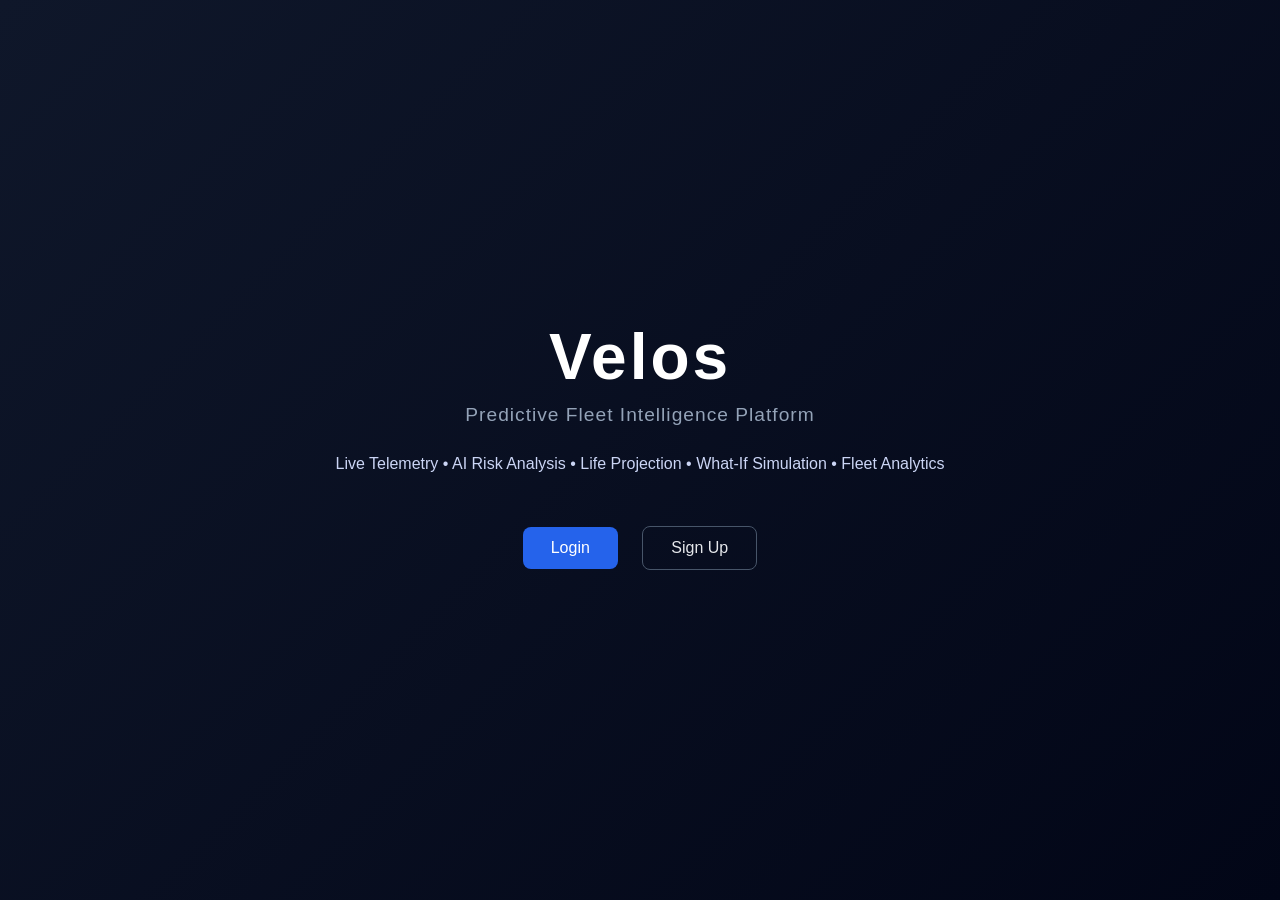
<file: frontend/index.html>
<!DOCTYPE html>
<html>
<head>
    <title>Velos - Fleet Intelligence Platform</title>
    <link rel="stylesheet" href="css/index.css">
</head>
<body>

<div class="landing">

    <h1>Velos</h1>
    <p class="tagline">
        Predictive Fleet Intelligence Platform
    </p>

    <p class="description">
        Live Telemetry • AI Risk Analysis • Life Projection • What-If Simulation • Fleet Analytics
    </p>

    <div class="buttons">
        <a href="login.html" class="btn primary">Login</a>
        <a href="signup.html" class="btn secondary">Sign Up</a>
    </div>

</div>

</body>
</html>
</file>
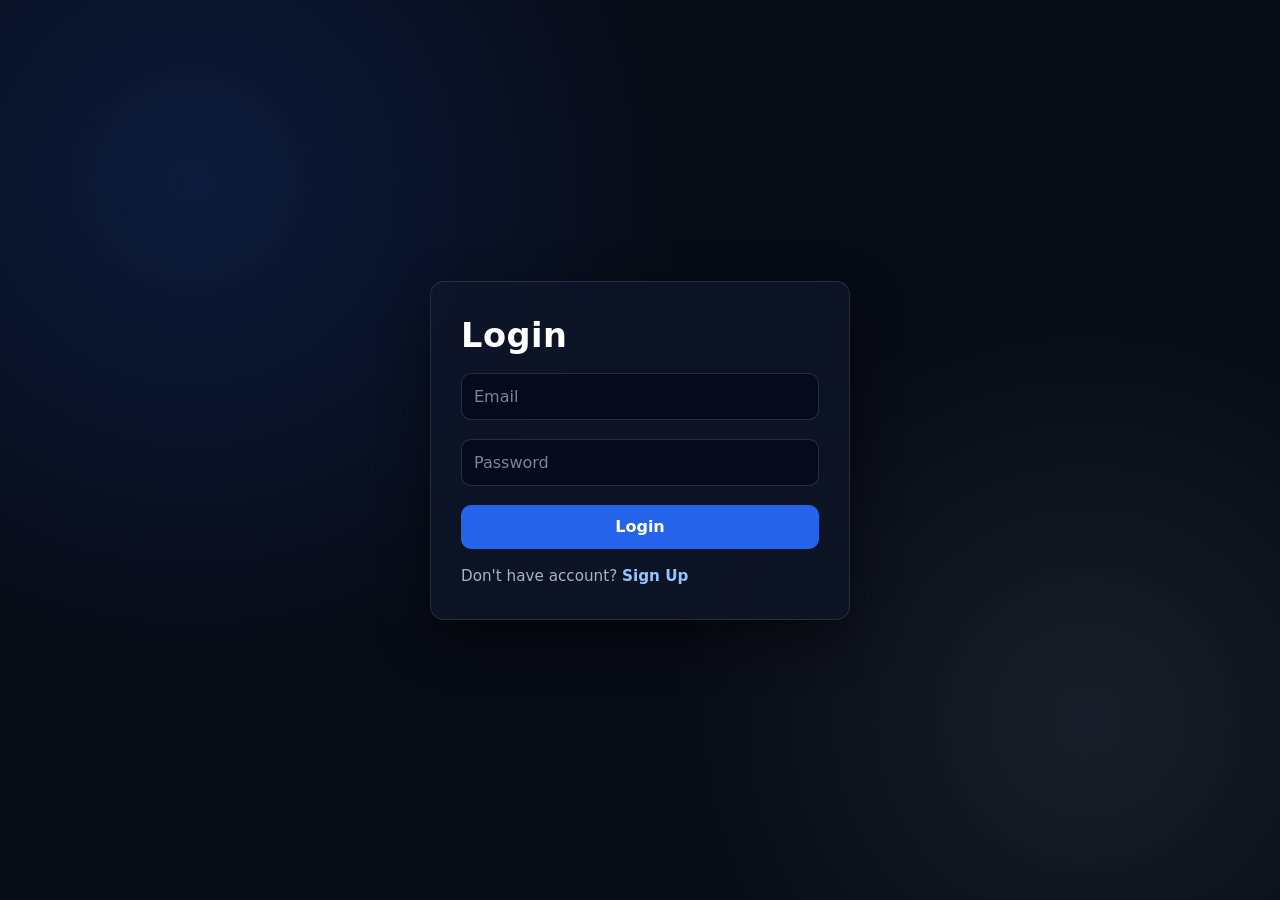
<file: frontend/create-vehicle.html>
<!DOCTYPE html>
<html>
<head>
    <title>Create Vehicle - Velos</title>
    <link rel="stylesheet" href="css/main.css">
    <link rel="stylesheet" href="css/create-vehicle.css">
    <script src="js/auth.js"></script>
    <script>requireAuth();</script>
</head>

<body>

<div class="layout">

    <!-- Sidebar -->
    <aside class="sidebar">
        <h2>Velos</h2>
        <ul>
            <li><a href="dashboard.html">Dashboard</a></li>
            <li><a href="vehicles.html">Vehicles</a></li>
            <li><a href="alerts.html">Alerts</a></li>
            <li><a href="analytics.html">Analytics</a></li>
            <li><a href="#" onclick="logout()">Logout</a></li>
        </ul>
    </aside>

    <!-- Main Content -->
    <main class="content">

        <h1>Create New Vehicle</h1>

        <div class="card" style="max-width:600px;">

            <div style="display:flex; flex-direction:column; gap:15px; margin-top:20px;">

                <input type="text" id="vNumber" placeholder="Number Plate" required>
                <input type="text" id="vName" placeholder="Vehicle Name" required>
                <input type="text" id="vModel" placeholder="Model" required>
                <input type="number" id="vYear" placeholder="Year" required>
                <input type="text" id="vImage" placeholder="Image URL (optional)">

                <button onclick="createVehicle()" class="add-vehicle-btn">
                    Create Vehicle
                </button>

            </div>

        </div>

    </main>

</div>

<script src="js/config.js"></script>
<script src="js/api.js"></script>

<script>
async function createVehicle() {

    const payload = {
        number_plate: document.getElementById("vNumber").value,
        name: document.getElementById("vName").value,
        model: document.getElementById("vModel").value,
        year: parseInt(document.getElementById("vYear").value),
        image_url: document.getElementById("vImage").value
    };

    const res = await authFetch(`${BASE_URL}/vehicles`, {
        method: "POST",
        headers: { "Content-Type": "application/json" },
        body: JSON.stringify(payload)
    });

    if (res.ok) {
        alert("Vehicle Created Successfully");
        window.location.href = "vehicles.html";
    } else {
        alert("Error creating vehicle");
    }
}
</script>

</body>
</html>
</file>
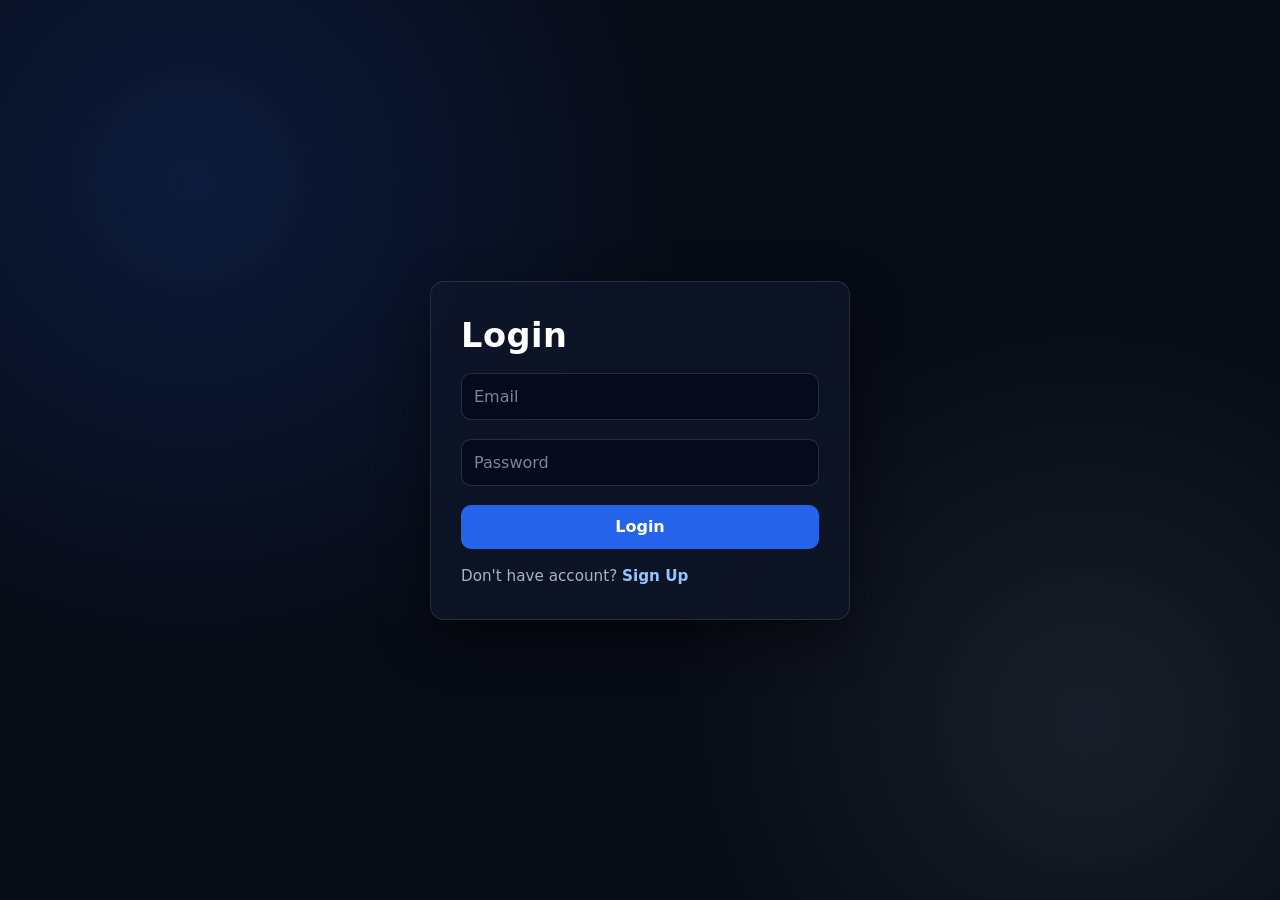
<file: frontend/login.html>
<!DOCTYPE html>
<html>
<head>
    <title>Login - Velos</title>
    <link rel="stylesheet" href="css/login.css">
</head>
<body>

<div class="landing">

    <h1>Login</h1>

    <input type="email" id="email" placeholder="Email">
    <br><br>
    <input type="password" id="password" placeholder="Password">
    <br><br>
    <button onclick="login()">Login</button>

    <p>
        Don't have account? <a href="signup.html">Sign Up</a>
    </p>

</div>

<script src="js/config.js"></script>
<script src="js/auth.js"></script>
<script>
async function login() {
    const email = document.getElementById("email").value;
    const password = document.getElementById("password").value;

    const response = await fetch(`${BASE_URL}/auth/login`, {
        method: "POST",
        headers: { "Content-Type": "application/x-www-form-urlencoded" },
        body: `username=${email}&password=${password}`
    });

    if (!response.ok) {
        alert("Invalid credentials");
        return;
    }

    const data = await response.json();
    saveToken(data.access_token);
    window.location.href = "dashboard.html";
}
</script>

</body>
</html>
</file>
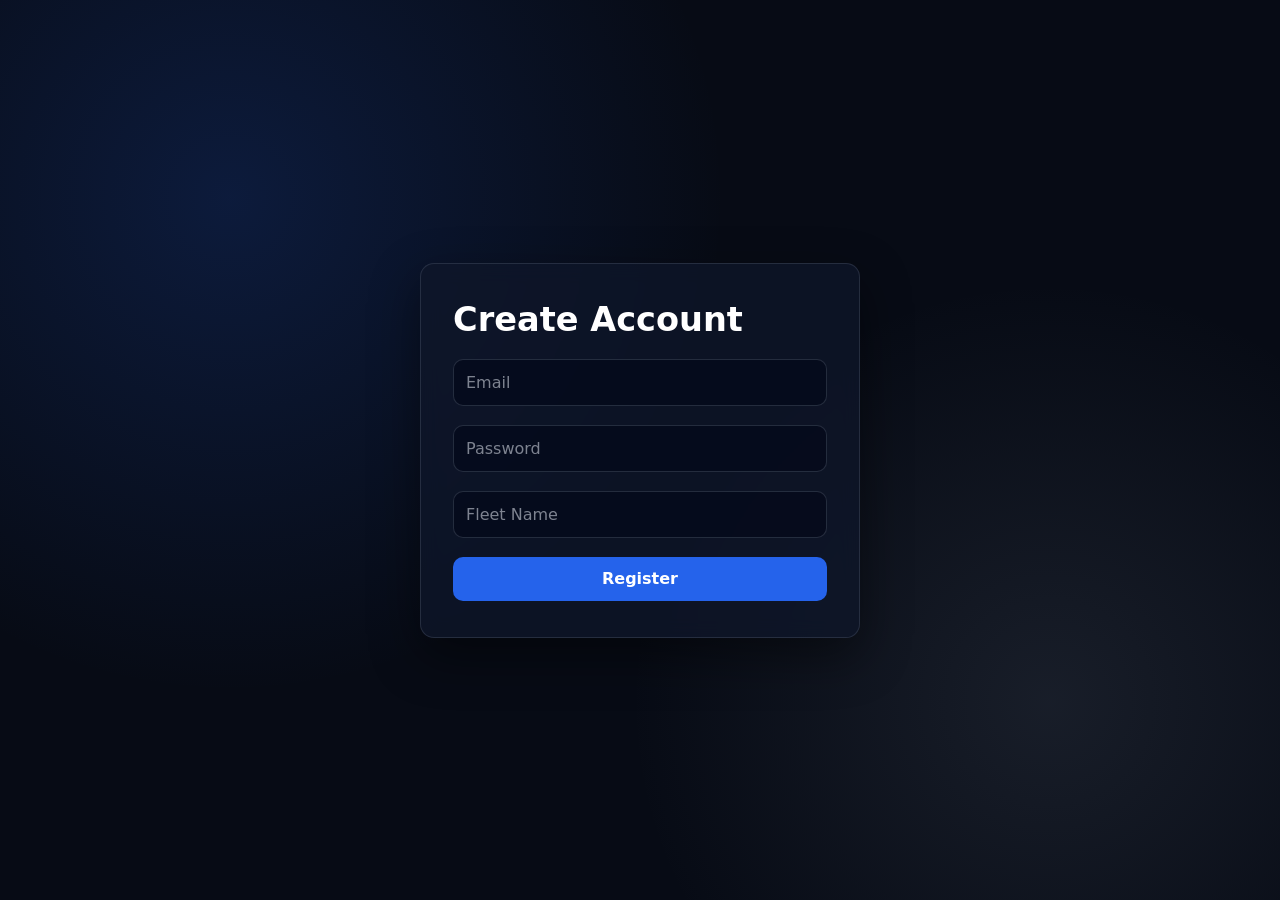
<file: frontend/signup.html>
<!DOCTYPE html>
<html>
<head>
    <title>Sign Up - Velos</title>
    <link rel="stylesheet" href="css/signup.css">
</head>
<body>

<div class="landing">

    <h1>Create Account</h1>

    <input type="email" id="email" placeholder="Email">
    <br><br>
    <input type="password" id="password" placeholder="Password">
    <br><br>
    <input type="text" id="fleet" placeholder="Fleet Name">
    <br><br>
    <button onclick="signup()">Register</button>

</div>

<script src="js/config.js"></script>
<script>
async function signup() {
    const email = document.getElementById("email").value;
    const password = document.getElementById("password").value;
    const fleet = document.getElementById("fleet").value;

    const response = await fetch(`${BASE_URL}/auth/register`, {
        method: "POST",
        headers: { "Content-Type": "application/json" },
        body: JSON.stringify({
            email: email,
            password: password,
            fleet_name: fleet
        })
    });

    if (!response.ok) {
        alert("Registration failed");
        return;
    }

    alert("Account created. Please login.");
    window.location.href = "login.html";
}
</script>

</body>
</html>
</file>
<file: frontend/css/index.css>
* {
    margin: 0;
    padding: 0;
    box-sizing: border-box;
    font-family: "Segoe UI", Arial, sans-serif;
}

body {
    height: 100vh;
    background: linear-gradient(
        135deg,
        #0f172a,
        #020617
    );
    color: #e5e7eb;
    display: flex;
    justify-content: center;
    align-items: center;
}

.landing {
    text-align: center;
    max-width: 700px;
    padding: 40px;
}

h1 {
    font-size: 4rem;
    font-weight: 700;
    letter-spacing: 3px;
    color: white;
}

.tagline {
    margin-top: 10px;
    font-size: 1.2rem;
    color: #94a3b8;
    letter-spacing: 1px;
}

.description {
    margin-top: 25px;
    font-size: 1rem;
    color: #cbd5f5;
    line-height: 1.6;
}

.buttons {
    margin-top: 40px;
}

.btn {
    text-decoration: none;
    padding: 12px 28px;
    margin: 10px;
    border-radius: 8px;
    font-size: 1rem;
    transition: 0.3s ease;
    display: inline-block;
}

.primary {
    background: #2563eb;
    color: white;
}

.primary:hover {
    background: #1d4ed8;
    transform: translateY(-2px);
}

.secondary {
    border: 1px solid #475569;
    color: #e5e7eb;
}

.secondary:hover {
    background: #1e293b;
    transform: translateY(-2px);
}
</file>
<file: frontend/css/main.css>
.landing {
    height: 100vh;
    display: flex;
    flex-direction: column;
    justify-content: center;
    align-items: center;
    text-align: center;
}

.tagline {
    font-size: 20px;
    margin: 10px 0;
    color: #00ff88;
}

.description {
    color: #aaa;
    margin-bottom: 40px;
}

.buttons {
    display: flex;
    gap: 20px;
}

.btn {
    padding: 12px 25px;
    border-radius: 6px;
    text-decoration: none;
    font-weight: bold;
}

.primary {
    background: #00ff88;
    color: black;
}

.secondary {
    background: #1a1a1a;
    border: 1px solid #00ff88;
    color: #00ff88;
}

.btn:hover {
    opacity: 0.8;
}
</file>
<file: frontend/css/create-vehicle.css>
/* ===============================
   Create Vehicle Page Styling
=============================== */

body {
    margin: 0;
    font-family: Arial, sans-serif;
    background: #0f0f0f;
    color: #ffffff;
}

.layout {
    display: flex;
    min-height: 100vh;
}

/* Sidebar */
.sidebar {
    width: 220px;
    background: #151515;
    padding: 20px;
    box-sizing: border-box;
}

.sidebar h2 {
    margin-bottom: 30px;
    color: #00ff88;
}

.sidebar ul {
    list-style: none;
    padding: 0;
}

.sidebar li {
    margin-bottom: 15px;
}

.sidebar a {
    color: #cccccc;
    text-decoration: none;
    transition: 0.2s ease;
}

.sidebar a:hover {
    color: #00ff88;
}

/* Content Area */
.content {
    flex: 1;
    padding: 60px 40px;
    display: flex;
    flex-direction: column;
    align-items: center;
    box-sizing: border-box;
}

.content h1 {
    margin-bottom: 25px;
    font-weight: 600;
    font-size: 28px;
    letter-spacing: 0.5px;
}

.form-wrapper {
    width: 100%;
    display: flex;
    justify-content: center;
}

/* Form Card */
.form-card {
    position: relative;
    width: 100%;
    max-width: 520px;
    padding: 50px 40px;
    border-radius: 18px;
    background: rgba(22, 22, 22, 0.75);
    backdrop-filter: blur(12px);
    border: 1px solid rgba(255,255,255,0.05);
    box-shadow: 0 20px 60px rgba(0,0,0,0.6);
    overflow: hidden;
}

/* Animated subtle border glow */
.form-card::before {
    content: "";
    position: absolute;
    inset: -2px;
    border-radius: 20px;
    background: linear-gradient(
        120deg,
        rgba(0,255,136,0.3),
        transparent,
        rgba(0,255,136,0.3)
    );
    animation: borderGlow 6s linear infinite;
    z-index: -1;
    opacity: 0.4;
}

@keyframes borderGlow {
    0% { transform: rotate(0deg); }
    100% { transform: rotate(360deg); }
}

.form-group {
    position: relative;
    margin-bottom: 28px;
}

.form-group label {
    position: absolute;
    top: 50%;
    left: 16px;
    transform: translateY(-50%);
    font-size: 14px;
    color: #666;
    pointer-events: none;
    transition: 0.25s ease;
}

.form-group input {
    width: 100%;
    background: rgba(0,0,0,0.4);
    border: 1px solid #2a2a2a;
    color: #ffffff;
    padding: 20px 16px 8px 16px;
    border-radius: 12px;
    font-size: 14px;
    transition: all 0.25s ease;
}

.form-group input:focus {
    outline: none;
    border-color: #00ff88;
    box-shadow: 0 0 0 1px rgba(0,255,136,0.4), 0 0 18px rgba(0,255,136,0.25);
    background: rgba(0,0,0,0.6);
}

.form-group input:focus + label,
.form-group input:not(:placeholder-shown) + label {
    top: 8px;
    font-size: 11px;
    color: #00ff88;
    transform: translateY(0);
}

/* Submit Button */
.submit-btn {
    margin-top: 15px;
    width: 100%;
    background: linear-gradient(90deg, #00ff88, #00cc6a);
    border: none;
    padding: 14px;
    border-radius: 10px;
    cursor: pointer;
    font-weight: 600;
    font-size: 15px;
    letter-spacing: 0.5px;
    transition: all 0.2s ease;
}

.submit-btn:hover {
    transform: translateY(-2px);
    box-shadow: 0 8px 20px rgba(0,255,136,0.25);
}

/* Responsive */
@media (max-width: 768px) {
    .layout {
        flex-direction: column;
    }

    .sidebar {
        width: 100%;
    }

    .content {
        padding: 30px 20px;
    }
}

.spinner {
    width: 16px;
    height: 16px;
    border: 2px solid #000;
    border-top: 2px solid transparent;
    border-radius: 50%;
    display: inline-block;
    animation: spin 0.6s linear infinite;
    margin-right: 8px;
}
@keyframes spin {
    0% { transform: rotate(0deg); }
    100% { transform: rotate(360deg); }
}
</file>
<file: frontend/css/login.css>
*{
    margin: 0;
    padding: 0;
    box-sizing: border-box;
    font-family: "Segoe UI", system-ui, -apple-system, Arial, sans-serif;
}

body {
    min-height: 100vh;
    display: flex;
    align-items: center;
    justify-content: center;
    background: radial-gradient(900px circle at 15% 20%, rgba(37, 99, 235, 0.18), transparent 55%),
                radial-gradient(700px circle at 85% 80%, rgba(148, 163, 184, 0.12), transparent 60%),
                #070b15;
    color: #e5e7eb;
    padding: 24px;
}

.landing {
    width: 100%;
    max-width: 420px;
    padding: 34px 30px;
    border-radius: 14px;
    background: rgba(15, 23, 42, 0.78);
    border: 1px solid rgba(148, 163, 184, 0.18);
    box-shadow: 0 18px 50px rgba(0, 0, 0, 0.45);
    backdrop-filter: blur(10px);
}

.landing h1 {
    font-size: 2.1rem;
    font-weight: 700;
    color: #ffffff;
    letter-spacing: 0.5px;
    margin-bottom: 18px;
}

.landing input {
    width: 100%;
    padding: 13px 12px;
    border-radius: 10px;
    border: 1px solid rgba(148, 163, 184, 0.22);
    outline: none;
    background: rgba(2, 6, 23, 0.55);
    color: #e5e7eb;
    font-size: 1rem;
    transition: border 0.2s ease, background 0.2s ease;
}

.landing input::placeholder {
    color: rgba(226, 232, 240, 0.55);
}

.landing input:focus {
    border-color: rgba(37, 99, 235, 0.75);
    background: rgba(2, 6, 23, 0.75);
}

.landing button {
    width: 100%;
    padding: 12.5px 14px;
    border-radius: 10px;
    border: none;
    background: #2563eb;
    color: #ffffff;
    font-size: 1rem;
    font-weight: 600;
    cursor: pointer;
    transition: transform 0.15s ease, background 0.2s ease;
}

.landing button:hover {
    background: #1d4ed8;
    transform: translateY(-1px);
}

.landing button:active {
    transform: translateY(0px);
}

.landing p {
    margin-top: 18px;
    font-size: 0.95rem;
    color: rgba(226, 232, 240, 0.75);
}

.landing a {
    color: #93c5fd;
    text-decoration: none;
    font-weight: 600;
}

.landing a:hover {
    text-decoration: underline;
}
</file>
<file: frontend/css/signup.css>
* {
    margin: 0;
    padding: 0;
    box-sizing: border-box;
    font-family: "Segoe UI", system-ui, -apple-system, Arial, sans-serif;
}

body {
    min-height: 100vh;
    display: flex;
    align-items: center;
    justify-content: center;
    background: radial-gradient(900px circle at 18% 22%, rgba(37, 99, 235, 0.18), transparent 55%),
                radial-gradient(700px circle at 82% 78%, rgba(148, 163, 184, 0.12), transparent 60%),
                #070b15;
    color: #e5e7eb;
    padding: 24px;
}

.landing {
    width: 100%;
    max-width: 440px;
    padding: 36px 32px;
    border-radius: 14px;
    background: rgba(15, 23, 42, 0.78);
    border: 1px solid rgba(148, 163, 184, 0.18);
    box-shadow: 0 18px 50px rgba(0, 0, 0, 0.45);
    backdrop-filter: blur(10px);
}

.landing h1 {
    font-size: 2.1rem;
    font-weight: 700;
    color: #ffffff;
    margin-bottom: 20px;
}

.landing input {
    width: 100%;
    padding: 13px 12px;
    border-radius: 10px;
    border: 1px solid rgba(148, 163, 184, 0.22);
    outline: none;
    background: rgba(2, 6, 23, 0.55);
    color: #e5e7eb;
    font-size: 1rem;
    transition: border 0.2s ease, background 0.2s ease;
}

.landing input::placeholder {
    color: rgba(226, 232, 240, 0.55);
}

.landing input:focus {
    border-color: rgba(37, 99, 235, 0.75);
    background: rgba(2, 6, 23, 0.75);
}

.landing button {
    width: 100%;
    padding: 12.5px 14px;
    border-radius: 10px;
    border: none;
    background: #2563eb;
    color: #ffffff;
    font-size: 1rem;
    font-weight: 600;
    cursor: pointer;
    transition: transform 0.15s ease, background 0.2s ease;
}

.landing button:hover {
    background: #1d4ed8;
    transform: translateY(-1px);
}

.landing button:active {
    transform: translateY(0);
}
</file>
